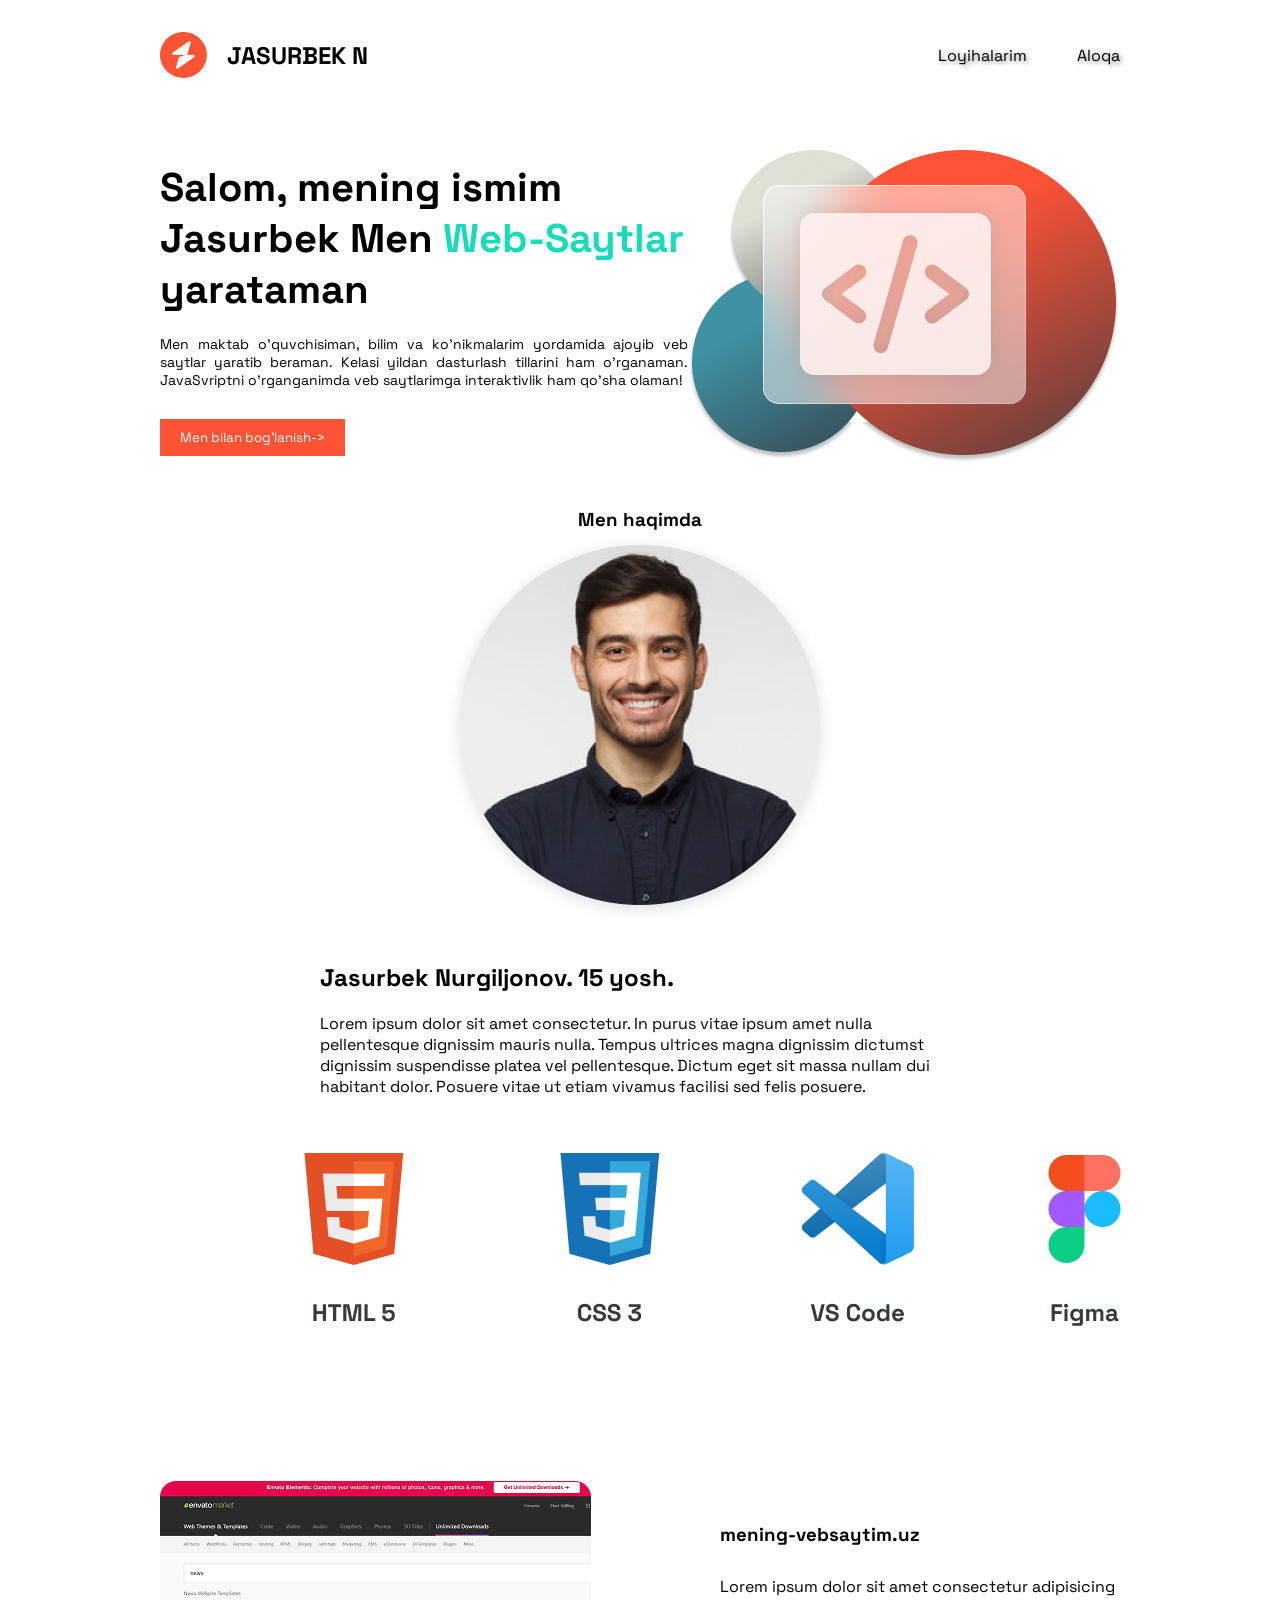
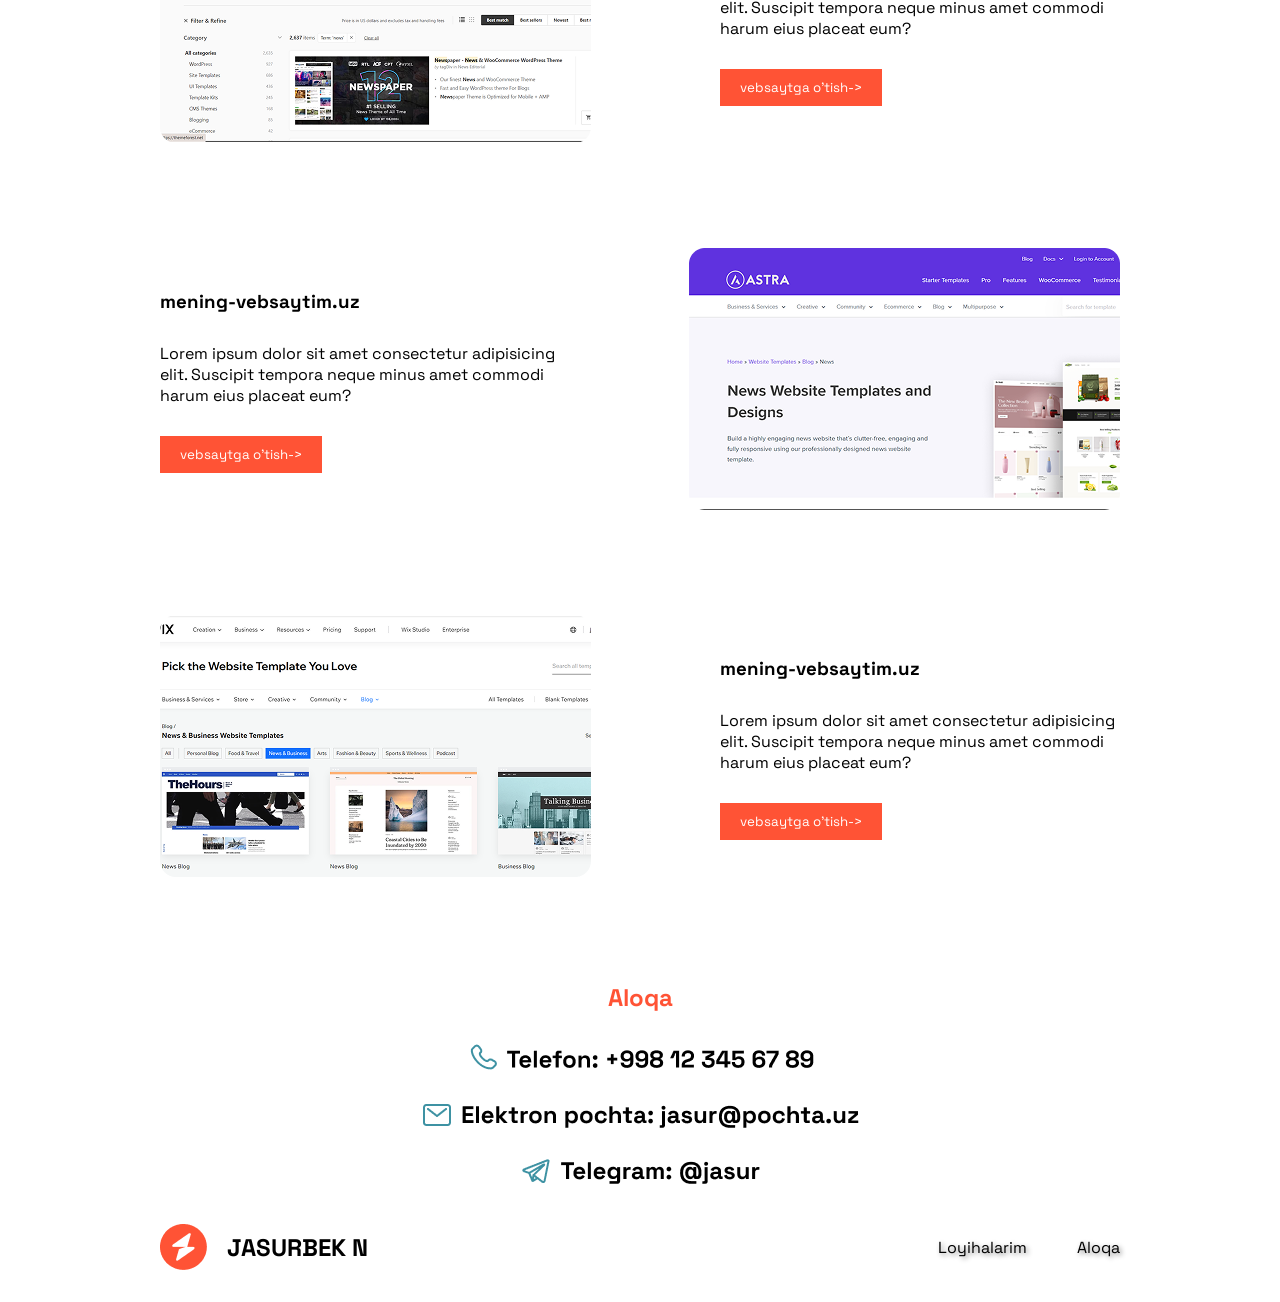
<file: Figma-O'quvchi portfollo/homepage.html>
<!DOCTYPE html>
<html lang="en">
<head>
    <meta charset="UTF-8">
    <meta name="viewport" content="width=device-width, initial-scale=1.0">
    <title>Document</title>
    <link rel="stylesheet" href="homepage.css">
</head>
<body>

    <div class="cont">
        <nav class="navbar">
            <div class="logo">
                <img src="homepage img/Vector.png" alt="">
                <h2>Jasurbek N</h2>
            </div>
                <ul class="nav-list">
                    <li class="nav-item"><a href="#" class="nav-link" >Loyihalarim</a></li>
                    <li class="nav-item"><a href="#" class="nav-link" >Aloqa</a></li>
                </ul>
        </nav>
         
        <header class="header-main">
            <div class="header-left">
                <h1>Salom, mening ismim Jasurbek Men <span>Web-Saytlar</span> yarataman</h1>
                <p>Men maktab o’quvchisiman, bilim va ko’nikmalarim yordamida ajoyib veb saytlar yaratib beraman. Kelasi yildan dasturlash tillarini ham o’rganaman. JavaSvriptni o’rganganimda veb saytlarimga interaktivlik ham qo’sha olaman!</p>
                <button class="button">Men bilan bog'lanish-></button>
            </div>
            <div class="header-right">
                <img src="homepage img/Group 1.png" alt="Main image">
            </div>
        </header>
        <section class="about_me">
            <h3>Men haqimda</h3>
            <img src="homepage img/image 1.png" alt="">
            <div class="about-me-text">
                <h3>Jasurbek Nurgiljonov. 15 yosh.</h3>
                <p>Lorem ipsum dolor sit amet consectetur. In purus vitae ipsum amet nulla pellentesque dignissim mauris nulla. Tempus ultrices magna dignissim dictumst dignissim suspendisse platea vel pellentesque. Dictum eget sit massa nullam dui habitant dolor. Posuere vitae ut etiam vivamus facilisi sed felis posuere. </p>
            </div>
        </section>
        <section>
            <img src="homepage img/Frame 14.png" alt="">
        </section>


        <section class="projects1">
            <div class="projects-left"> 
                <img src="homepage img/Rectangle 2.png" alt="">
            </div>
            <div class="projects-text"> 
                <h3>mening-vebsaytim.uz</h3>
                <p>Lorem ipsum dolor sit amet consectetur adipisicing elit. Suscipit tempora neque minus amet commodi harum eius placeat eum?</p>
                <button class="button">vebsaytga o'tish-></button>
            </div>
        </section>

        <section class="projects1">
            <div class="projects-text"> 
                <h3>mening-vebsaytim.uz</h3>
                <p>Lorem ipsum dolor sit amet consectetur adipisicing elit. Suscipit tempora neque minus amet commodi harum eius placeat eum?</p>
                <button class="button">vebsaytga o'tish-></button>
            </div>
              <div class="projects-left"> 
                <img src="homepage img/Rectangle 2 (1).png" alt="">
            </div>
        </section>

         <section class="projects1">
            <div class="projects-left"> 
                <img src="homepage img/Rectangle 2 (2).png" alt="">
            </div>
            <div class="projects-text"> 
                <h3>mening-vebsaytim.uz</h3>
                <p>Lorem ipsum dolor sit amet consectetur adipisicing elit. Suscipit tempora neque minus amet commodi harum eius placeat eum?</p>
                <button class="button">vebsaytga o'tish-></button>
            </div>
        </section>

        <section class="contt">
            <h3>Aloqa</h3>
            <img src="homepage img/Frame 23.png" alt="">
        </section>

          <nav class="navbar">
            <div class="logo">
                <img src="homepage img/Vector.png" alt="">
                <h2>Jasurbek N</h2>
            </div>
                <ul class="nav-list">
                    <li class="nav-item"><a href="#" class="nav-link" >Loyihalarim</a></li>
                    <li class="nav-item"><a href="#" class="nav-link" >Aloqa</a></li>
                </ul>
        </nav>
    </div>
</body>
</html>
</file>
<file: Figma-O'quvchi portfollo/homepage.css>
@import url('https://fonts.googleapis.com/css2?family=Space+Grotesk:wght@300..700&display=swap');
*{
    margin: 0;
    padding: 0;
    box-sizing: border-box;
    list-style: none;
    text-decoration: none;
    font-family:"Space Grotesk", sans-serif;
}
.cont{
    max-width: 1440px;
    padding:0 160px; 
    margin: auto;
}
.navbar{
    display: flex;
    justify-content: space-between;
    align-items: center;
    padding: 32px 0px;
}
.logo{
    display: flex;
    align-items: center;
    gap: 20px;
}
.logo h2{
    text-transform: uppercase;
    font-weight: bolder;
}
.nav-list{
    display:flex;
    gap: 50px;
}
.nav-link{
    color: black;
    text-shadow:  2px 2px 5px grey;
}
.header-main{
    display: flex;
    align-items: center;
    margin-top: 40px;
    justify-content: space-between;
}
.header-left{
    width: 600px;
}
.header-left h1{
    font-size: 40px;
    margin-bottom: 20px;
}
.header-left span{
    color: rgb(22, 221, 185);
}
.header-left p{
    text-align: justify;
    font-size: 14px;
    margin-bottom: 30px;
}
.button{
    padding:10px 20px ;
    background-color: #FF5335;
    border: none;
    color: white;
}
.about_me{
    text-align: center;
    margin-top: 40px;
}
.about_me h2{
    color: #FF5335;
}
.about-me-text{
    text-align: left;
    width: 640px;
    margin: auto;
    margin-top: 30px;
}
.about-me-text h3{
    font-size: 24px;
    margin-bottom: 20px;
}
.projects1{
    display: flex;
    justify-content: space-between;
    align-items: center;
    margin-top: 100px;
}
.projects1 .projects-text{
    width: 400px;
}
.projects-text p{
    margin: 30px 0;
}
.contt{
   text-align: center;
   margin-top: 100px;
}
.contt h3{
    margin-bottom: 30px;
    color: #FF5335;
    font-size: 24px;
}
.contt p{
    font-weight: bold;
    font-size: 24px;
}
</file>
